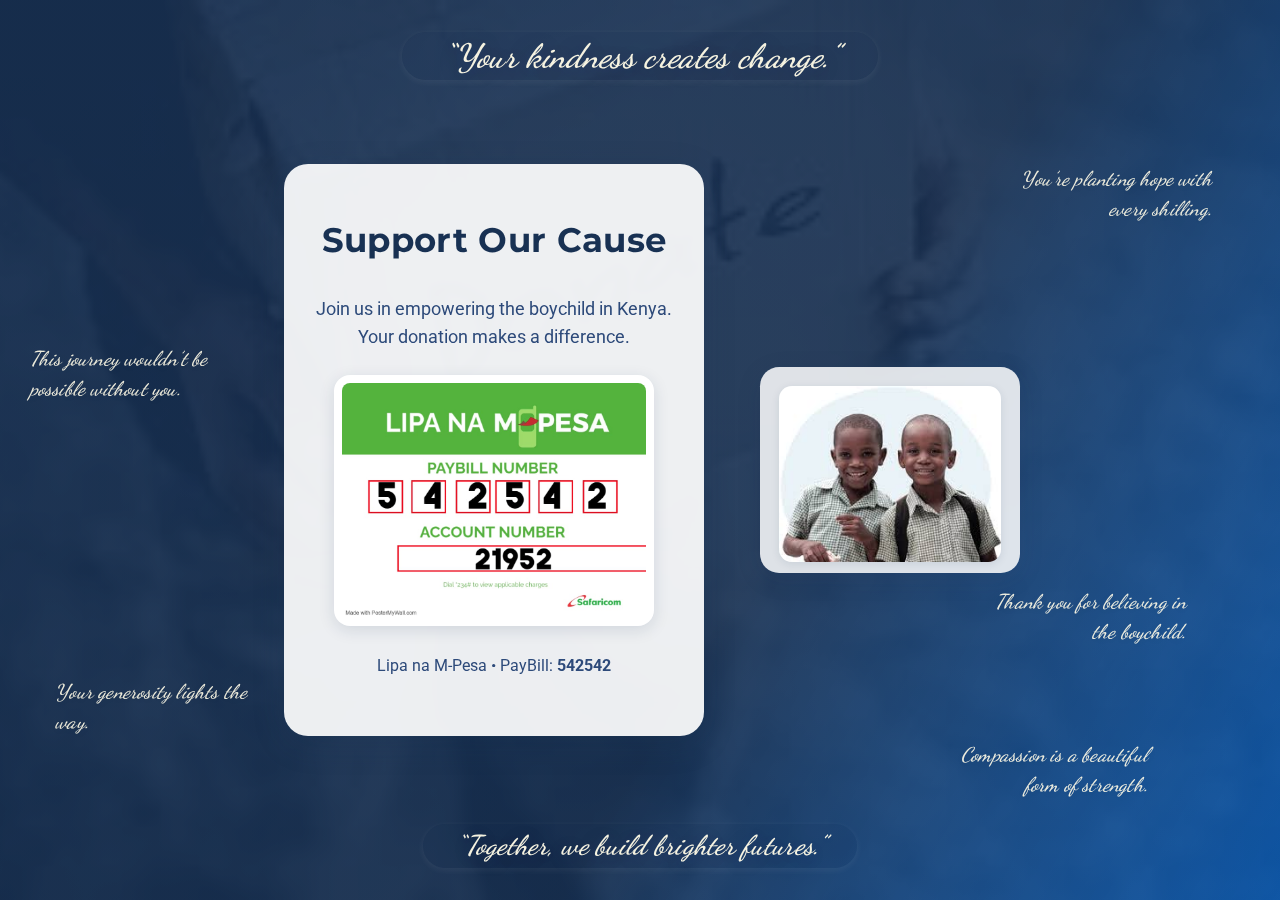
<file: donate.html>
<!DOCTYPE html>
<html lang="en">
  <head>
    <meta charset="UTF-8" />
    <meta name="viewport" content="width=device-width, initial-scale=1.0" />
    <title>Donate | Boychild Empowerment Kenya</title>
    <link href="assets/css/bootstrap.min.css" rel="stylesheet" />
    <link href="assets/css/style.css" rel="stylesheet" />
    <link
      href="https://fonts.googleapis.com/css2?family=Montserrat:wght@700;400&family=Roboto:wght@400;500&display=swap"
      rel="stylesheet"
    />
    <style>
      body {
        min-height: 100vh;
        margin: 0;
        font-family: "Roboto", Arial, sans-serif;
        background: linear-gradient(
            rgba(24, 49, 83, 0.7),
            rgba(24, 49, 83, 0.7)
          ),
          url("assets/images/donate/donate1.jpeg") no-repeat center center fixed;
        background-size: cover;
        display: flex;
        flex-direction: column;
        justify-content: center;
        align-items: center;
      }
      .overlay {
        position: fixed;
        top: 0;
        left: 0;
        right: 0;
        bottom: 0;
        background: linear-gradient(
          120deg,
          rgba(24, 49, 83, 0.7) 60%,
          rgba(0, 123, 255, 0.5) 100%
        );
        z-index: 0;
        pointer-events: none;
      }
      .donate-container {
        position: relative;
        z-index: 1;
        display: flex;
        flex-direction: row;
        align-items: center;
        justify-content: center;
        min-height: 100vh;
        width: 100vw;
        padding: 2rem 1rem;
        box-sizing: border-box;
      }
      .paybill-card {
        background: rgba(255, 255, 255, 0.92);
        box-shadow: 0 8px 32px 0 rgba(24, 49, 83, 0.18);
        border-radius: 1.5rem;
        padding: 2.5rem 2rem 2rem 2rem;
        max-width: 420px;
        width: 100%;
        text-align: center;
        margin: 0 1.5rem;
        display: flex;
        flex-direction: column;
        align-items: center;
        backdrop-filter: blur(2px);
      }
      .paybill-card h1 {
        font-family: "Montserrat", sans-serif;
        font-size: 2.1rem;
        color: #183153;
        margin-bottom: 1.2rem;
        font-weight: 700;
        letter-spacing: 0.01em;
      }
      .paybill-card p {
        color: #2d4a7a;
        font-size: 1.1rem;
        margin-bottom: 1.5rem;
        font-family: "Roboto", sans-serif;
      }
      .paybill-img {
        width: 100%;
        max-width: 320px;
        border-radius: 1rem;
        box-shadow: 0 4px 16px 0 rgba(24, 49, 83, 0.13);
        margin-bottom: 0.5rem;
        background: #fff;
        padding: 0.5rem;
      }
      .donation-visual {
        display: flex;
        flex-direction: column;
        align-items: center;
        justify-content: flex-end;
        margin-left: 2rem;
      }
      .donation-img-card {
        background: rgba(255, 255, 255, 0.85);
        border-radius: 1.2rem;
        box-shadow: 0 6px 24px 0 rgba(24, 49, 83, 0.13);
        padding: 1.2rem 1.2rem 0.7rem 1.2rem;
        max-width: 260px;
        width: 100%;
        margin-top: 2.5rem;
        display: flex;
        flex-direction: column;
        align-items: center;
        backdrop-filter: blur(1.5px);
      }
      .donation-img-card img {
        width: 100%;
        border-radius: 0.8rem;
        box-shadow: 0 2px 8px 0 rgba(24, 49, 83, 0.1);
      }
      .donor-header-quote {
        position: absolute;
        top: 2.5vw;
        left: 0;
        width: 100vw;
        text-align: center;
        z-index: 3;
        pointer-events: none;
        display: flex;
        justify-content: center;
        align-items: flex-start;
      }
      .donor-header-quote span {
        font-family: "Dancing Script", "Cormorant Garamond", serif;
        font-size: 2.1rem;
        color: #fffbe7;
        text-shadow: 0 4px 32px rgba(24, 49, 83, 0.18),
          0 2px 12px rgba(30, 144, 255, 0.1);
        opacity: 0.96;
        font-style: italic;
        font-weight: 600;
        letter-spacing: 0.01em;
        background: rgba(24, 49, 83, 0.08);
        border-radius: 1.2em;
        padding: 0.3em 1.2em;
        box-shadow: 0 2px 8px 0 rgba(255, 255, 255, 0.08);
        filter: blur(0.1px);
        transition: opacity 0.7s;
        max-width: 90vw;
        margin: 0 auto;
        animation: fadeInSoft 1.8s;
      }
      @keyframes fadeInSoft {
        from {
          opacity: 0;
          transform: translateY(-20px);
        }
        to {
          opacity: 0.96;
          transform: translateY(0);
        }
      }
      .wall-messages {
        position: fixed;
        top: 0;
        left: 0;
        width: 100vw;
        height: 100vh;
        pointer-events: none;
        z-index: 2;
      }
      .wall-message {
        position: absolute;
        color: #fffbe7;
        font-family: "Dancing Script", "Cormorant Garamond", "Montserrat", serif;
        font-size: 1.25rem;
        font-weight: 500;
        text-shadow: 0 2px 12px rgba(24, 49, 83, 0.13),
          0 1.5px 8px rgba(30, 144, 255, 0.08);
        opacity: 0.92;
        filter: blur(0.2px);
        letter-spacing: 0.01em;
        user-select: none;
        white-space: pre-line;
        max-width: 220px;
        line-height: 1.5;
        background: none;
        border-radius: 0;
        padding: 0.1em 0.2em;
        box-shadow: none;
        font-style: italic;
        pointer-events: none;
        transition: opacity 0.7s;
      }
      .wall-message-right {
        right: 0;
        text-align: right;
      }
      .wall-message-left {
        left: 0;
        text-align: left;
      }
      .wall-message-left {
        top: 38%;
        left: 2vw;
        max-width: 220px;
      }
      @media (max-width: 1200px) {
        .donor-header-quote span {
          font-size: 1.3rem;
        }
        .wall-message {
          font-size: 1rem;
          max-width: 150px;
        }
        .wall-message-left,
        .wall-message-right {
          max-width: 150px;
        }
      }
      @media (max-width: 900px) {
        .donor-header-quote span {
          font-size: 1.05rem;
          padding: 0.2em 0.7em;
        }
        .wall-message {
          font-size: 0.92rem;
          max-width: 110px;
        }
        .wall-message-left,
        .wall-message-right {
          max-width: 110px;
        }
        .wall-message-left {
          top: 30%;
        }
      }
      @media (max-width: 600px) {
        .donor-header-quote span {
          font-size: 0.85rem;
          padding: 0.1em 0.3em;
        }
        .wall-message {
          font-size: 0.78rem;
          max-width: 80px;
        }
        .wall-message-left,
        .wall-message-right {
          max-width: 80px;
        }
        .wall-message-left {
          top: 22%;
        }
      }
      .donor-footer-quote {
        position: absolute;
        bottom: 2.5vw;
        left: 0;
        width: 100vw;
        text-align: center;
        z-index: 3;
        pointer-events: none;
        display: flex;
        justify-content: center;
        align-items: flex-end;
      }
      .donor-footer-quote span {
        font-family: "Dancing Script", "Cormorant Garamond", serif;
        font-size: 1.7rem;
        color: #fffbe7;
        text-shadow: 0 4px 32px rgba(24, 49, 83, 0.18),
          0 2px 12px rgba(30, 144, 255, 0.1);
        opacity: 0.96;
        font-style: italic;
        font-weight: 600;
        letter-spacing: 0.01em;
        background: rgba(24, 49, 83, 0.08);
        border-radius: 1.2em;
        padding: 0.3em 1.2em;
        box-shadow: 0 2px 8px 0 rgba(255, 255, 255, 0.08);
        filter: blur(0.1px);
        transition: opacity 0.7s;
        max-width: 90vw;
        margin: 0 auto;
        animation: fadeInSoft 1.8s;
      }
      @media (max-width: 1200px) {
        .donor-footer-quote span {
          font-size: 1.1rem;
        }
      }
      @media (max-width: 900px) {
        .donor-footer-quote span {
          font-size: 0.95rem;
          padding: 0.2em 0.7em;
        }
      }
      @media (max-width: 600px) {
        .donor-footer-quote span {
          font-size: 0.78rem;
          padding: 0.1em 0.3em;
        }
      }
    </style>
    <!-- Google Fonts for calligraphic/serif style -->
    <link
      href="https://fonts.googleapis.com/css2?family=Dancing+Script:wght@700&family=Cormorant+Garamond:wght@500;700&display=swap"
      rel="stylesheet"
    />
  </head>
  <body>
    <div class="overlay"></div>
    <!-- Header quote above main cards -->
    <div class="donor-header-quote">
      <span>“Your kindness creates change.”</span>
    </div>
    <!-- Large, static, wall-style gratitude/encouragement messages, left and right, spaced to avoid cards -->
    <div class="wall-messages">
      <!-- Right side, spaced vertically to avoid donation.jpeg -->
      <span class="wall-message wall-message-right" style="top: 18%; right: 5%"
        >You’re planting hope with every shilling.</span
      >
      <span class="wall-message wall-message-right" style="top: 65%; right: 7%"
        >Thank you for believing in the boychild.</span
      >
      <span class="wall-message wall-message-right" style="top: 82%; right: 10%"
        >Compassion is a beautiful form of strength.</span
      >
      <span class="wall-message wall-message-left" style="top: 75%; left: 4%"
        >Your generosity lights the way.</span
      >
      <!-- Left side, vertically aligned to avoid PayBill card and donation.jpeg -->
      <span class="wall-message wall-message-left"
        >This journey wouldn’t be possible without you.</span
      >
    </div>
    <main class="donate-container">
      <section class="paybill-card">
        <h1>Support Our Cause</h1>
        <p>
          Join us in empowering the boychild in Kenya. Your donation makes a
          difference.
        </p>
        <img
          src="assets/images/donate/paybill.jpeg"
          alt="PayBill Details"
          class="paybill-img"
        />
        <p style="margin-top: 1.1rem; color: #2d4a7a; font-size: 0.98rem">
          Lipa na M-Pesa • PayBill: <b>542542</b>
        </p>
      </section>
      <aside class="donation-visual">
        <div class="donation-img-card">
          <img src="assets/images/donate/donation.jpeg" alt="Donation Visual" />
        </div>
      </aside>
    </main>
    <!-- Footer quote below main cards -->
    <div class="donor-footer-quote">
      <span>“Together, we build brighter futures.”</span>
    </div>
  </body>
</html>
</file>
<file: assets/css/style.css>
/* Style.css */
@import url("https://fonts.googleapis.com/css2?family=DM+Sans:ital,opsz,wght@0,9..40,100;0,9..40,200;0,9..40,300;0,9..40,400;0,9..40,500;0,9..40,600;0,9..40,700;0,9..40,800;0,9..40,900;0,9..40,1000;1,9..40,100;1,9..40,200;1,9..40,300;1,9..40,400;1,9..40,500;1,9..40,600;1,9..40,700;1,9..40,800;1,9..40,1000&family=Quicksand:wght@300;400;500;600;700&display=swap");
:root {
  --dm-sans: "DM Sans", sans-serif;
  --quicksand: "Quicksand", sans-serif;
  --primary-color: #1e90ff;
  --secondary-color: #252525;
  --sub-bg: #f2f2f2;
  --heading-color: #252525;
  --paragraph: #797979;
  --span: #797979;
  --border: #eaecf0;
  --white: #ffffff;
  --black: #222328;
  --black-sub: #292a2e;
  --border-1px: 1px solid #eaecf0;
  --border-2px: 2px solid #eaecf0;
  --transition: all 0.4s ease-in-out;
  --shadow: 0px 4px 25px 0px #0000000f;
  --heading-font: "Merriweather", serif;
  --body-font: "Inter", Arial, sans-serif;
}

* {
  margin: 0;
  padding: 0;
  -webkit-box-sizing: border-box;
  box-sizing: border-box;
  outline: none;
}

body {
  margin: 0;
  padding: 0;
  font-family: var(--dm-sans);
  color: var(--paragraph);
  background-color: var(--white);
  line-height: 28px;
  font-weight: 400;
  overflow-x: hidden;
}

h1,
h2,
h3,
h4,
h5,
h6 {
  margin: 0;
  padding: 0;
  color: var(--heading-color);
  font-family: var(--quicksand);
}

h1 {
  font-size: 58px;
  font-weight: 700;
  line-height: 72px;
}
@media (max-width: 767px) {
  h1 {
    font-size: 34px;
    line-height: 45px;
  }
}

h2 {
  font-size: 40px;
  font-weight: 700;
  line-height: 50px;
}
@media (max-width: 575px) {
  h2 {
    font-size: 25px;
    line-height: 35px;
  }
}

h3 {
  font-size: 24px;
  font-weight: 600;
  line-height: 30px;
}

h3.fs-30 {
  font-size: 30px;
}

h4 {
  font-size: 22px;
  font-weight: 600;
  line-height: 30px;
}

h5 {
  font-size: 20px;
  font-weight: 600;
  line-height: 28px;
}

h5.fs-16 {
  font-size: 16px;
  font-weight: 600;
  line-height: 28px;
}

h6 {
  font-size: 18px;
  font-weight: 600;
  line-height: 26px;
}

h6.fs-14 {
  font-size: 14px;
  font-weight: 600;
  line-height: 26px;
}

p {
  margin: 0;
  padding: 0;
  line-height: 28px;
  font-size: 16px;
}

span {
  display: inline-block;
  color: var(--span);
}

a {
  text-decoration: none;
  display: inline-block;
  color: var(--heading-color);
  transition: var(--transition);
  font-family: var(--quicksand);
}

a:hover {
  color: var(--heading-color);
}

ul {
  margin: 0;
  padding: 0;
  text-decoration: none;
}

li {
  list-style: none;
}

button {
  border: none;
  background-color: transparent;
}

@media (max-width: 991px) {
  br {
    display: none;
  }
}

input {
  border: none;
  outline: none;
}

::placeholder {
  color: var(--span);
}

::selection {
  color: var(--white);
  background-color: var(--primary-color);
}

::-webkit-scrollbar {
  width: 10px;
}

::-webkit-scrollbar-track {
  background-color: var(--border);
}

::-webkit-scrollbar-thumb {
  background-color: var(--span);
  border-radius: 8px;
  border: 1px solid transparent;
  background-clip: content-box;
}

.mt-5 {
  margin-top: 5px;
}

.mt-10 {
  margin-top: 10px;
}

.mt-15 {
  margin-top: 15px;
}

.mt-20 {
  margin-top: 20px;
}

.mt-25 {
  margin-top: 25px;
}

.mt-30 {
  margin-top: 30px;
}

.mt-35 {
  margin-top: 35px;
}

.mt-40 {
  margin-top: 40px;
}

.mt-45 {
  margin-top: 45px;
}

.mt-50 {
  margin-top: 50px;
}

.mt-55 {
  margin-top: 55px;
}

.mt-60 {
  margin-top: 60px;
}

.mt-65 {
  margin-top: 65px;
}

.mt-70 {
  margin-top: 70px;
}

.mt-75 {
  margin-top: 75px;
}

.mt-80 {
  margin-top: 80px;
}

.mt-85 {
  margin-top: 85px;
}

.mt-90 {
  margin-top: 90px;
}

.mt-95 {
  margin-top: 95px;
}

.mt-100 {
  margin-top: 100px;
}

.mt-105 {
  margin-top: 105px;
}

.mt-110 {
  margin-top: 110px;
}

.mt-115 {
  margin-top: 115px;
}

.mt-120 {
  margin-top: 120px;
}

.mt-125 {
  margin-top: 125px;
}

.mt-130 {
  margin-top: 130px;
}

.mt-135 {
  margin-top: 135px;
}

.mt-140 {
  margin-top: 140px;
}

.mt-145 {
  margin-top: 145px;
}

.mt-150 {
  margin-top: 150px;
}

.mt-155 {
  margin-top: 155px;
}

.mt-160 {
  margin-top: 160px;
}

.mt-165 {
  margin-top: 165px;
}

.mt-170 {
  margin-top: 170px;
}

.mt-175 {
  margin-top: 175px;
}

.mt-180 {
  margin-top: 180px;
}

.mt-185 {
  margin-top: 185px;
}

.mt-190 {
  margin-top: 190px;
}

.mt-195 {
  margin-top: 195px;
}

.mt-200 {
  margin-top: 200px;
}

/*-- Margin Bottom --*/
.mb-5 {
  margin-bottom: 5px;
}

.mb-10 {
  margin-bottom: 10px;
}

.mb-15 {
  margin-bottom: 15px;
}

.mb-20 {
  margin-bottom: 20px;
}

.mb-25 {
  margin-bottom: 25px;
}

.mb-30 {
  margin-bottom: 30px;
}

.mb-35 {
  margin-bottom: 35px;
}

.mb-40 {
  margin-bottom: 40px;
}

.mb-45 {
  margin-bottom: 45px;
}

.mb-50 {
  margin-bottom: 50px;
}

.mb-55 {
  margin-bottom: 55px;
}

.mb-60 {
  margin-bottom: 60px;
}

.mb-65 {
  margin-bottom: 65px;
}

.mb-70 {
  margin-bottom: 70px;
}

.mb-75 {
  margin-bottom: 75px;
}

.mb-80 {
  margin-bottom: 80px;
}

.mb-85 {
  margin-bottom: 85px;
}

.mb-90 {
  margin-bottom: 90px;
}

.mb-95 {
  margin-bottom: 95px;
}

.mb-100 {
  margin-bottom: 100px;
}

.mb-105 {
  margin-bottom: 105px;
}

.mb-110 {
  margin-bottom: 110px;
}

.mb-115 {
  margin-bottom: 115px;
}

.mb-120 {
  margin-bottom: 120px;
}

.mb-125 {
  margin-bottom: 125px;
}

.mb-130 {
  margin-bottom: 130px;
}

.mb-135 {
  margin-bottom: 135px;
}

.mb-140 {
  margin-bottom: 140px;
}

.mb-145 {
  margin-bottom: 145px;
}

.mb-150 {
  margin-bottom: 150px;
}

.mb-155 {
  margin-bottom: 155px;
}

.mb-160 {
  margin-bottom: 160px;
}

.mb-165 {
  margin-bottom: 165px;
}

.mb-170 {
  margin-bottom: 170px;
}

.mb-175 {
  margin-bottom: 175px;
}

.mb-180 {
  margin-bottom: 180px;
}

.mb-185 {
  margin-bottom: 185px;
}

.mb-190 {
  margin-bottom: 190px;
}

.mb-195 {
  margin-bottom: 195px;
}

.mb-200 {
  margin-bottom: 200px;
}

.ml-5 {
  margin-left: 5px;
}

.ml-10 {
  margin-left: 10px;
}

.ml-15 {
  margin-left: 15px;
}

.ml-20 {
  margin-left: 20px;
}

.ml-25 {
  margin-left: 25px;
}

.ml-30 {
  margin-left: 30px;
}

.ml-35 {
  margin-left: 35px;
}

.ml-40 {
  margin-left: 40px;
}

.ml-45 {
  margin-left: 45px;
}

.ml-50 {
  margin-left: 50px;
}

.ml-55 {
  margin-left: 55px;
}

.ml-60 {
  margin-left: 60px;
}

.ml-65 {
  margin-left: 65px;
}

.ml-70 {
  margin-left: 70px;
}

.ml-75 {
  margin-left: 75px;
}

.ml-80 {
  margin-left: 80px;
}

.ml-85 {
  margin-left: 85px;
}

.ml-90 {
  margin-left: 90px;
}

.ml-95 {
  margin-left: 95px;
}

.ml-100 {
  margin-left: 100px;
}

.ml-105 {
  margin-left: 105px;
}

.ml-110 {
  margin-left: 110px;
}

.ml-115 {
  margin-left: 115px;
}

.ml-120 {
  margin-left: 120px;
}

.ml-125 {
  margin-left: 125px;
}

.ml-130 {
  margin-left: 130px;
}

.ml-135 {
  margin-left: 135px;
}

.ml-140 {
  margin-left: 140px;
}

.ml-145 {
  margin-left: 145px;
}

.ml-150 {
  margin-left: 150px;
}

.ml-155 {
  margin-left: 155px;
}

.ml-160 {
  margin-left: 160px;
}

.ml-165 {
  margin-left: 165px;
}

.ml-170 {
  margin-left: 170px;
}

.ml-175 {
  margin-left: 175px;
}

.ml-180 {
  margin-left: 180px;
}

.ml-185 {
  margin-left: 185px;
}

.ml-190 {
  margin-left: 190px;
}

.ml-195 {
  margin-left: 195px;
}

.ml-200 {
  margin-left: 200px;
}

.mr-5 {
  margin-right: 5px;
}

.mr-10 {
  margin-right: 10px;
}

.mr-15 {
  margin-right: 15px;
}

.mr-20 {
  margin-right: 20px;
}

.mr-25 {
  margin-right: 25px;
}

.mr-30 {
  margin-right: 30px;
}

.mr-35 {
  margin-right: 35px;
}

.mr-40 {
  margin-right: 40px;
}

.mr-45 {
  margin-right: 45px;
}

.mr-50 {
  margin-right: 50px;
}

.mr-55 {
  margin-right: 55px;
}

.mr-60 {
  margin-right: 60px;
}

.mr-65 {
  margin-right: 65px;
}

.mr-70 {
  margin-right: 70px;
}

.mr-75 {
  margin-right: 75px;
}

.mr-80 {
  margin-right: 80px;
}

.mr-85 {
  margin-right: 85px;
}

.mr-90 {
  margin-right: 90px;
}

.mr-95 {
  margin-right: 95px;
}

.mr-100 {
  margin-right: 100px;
}

.mr-105 {
  margin-right: 105px;
}

.mr-110 {
  margin-right: 110px;
}

.mr-115 {
  margin-right: 115px;
}

.mr-120 {
  margin-right: 120px;
}

.mr-125 {
  margin-right: 125px;
}

.mr-130 {
  margin-right: 130px;
}

.mr-135 {
  margin-right: 135px;
}

.mr-140 {
  margin-right: 140px;
}

.mr-145 {
  margin-right: 145px;
}

.mr-150 {
  margin-right: 150px;
}

.mr-155 {
  margin-right: 155px;
}

.mr-160 {
  margin-right: 160px;
}

.mr-165 {
  margin-right: 165px;
}

.mr-170 {
  margin-right: 170px;
}

.mr-175 {
  margin-right: 175px;
}

.mr-180 {
  margin-right: 180px;
}

.mr-185 {
  margin-right: 185px;
}

.mr-190 {
  margin-right: 190px;
}

.mr-195 {
  margin-right: 195px;
}

.mr-200 {
  margin-right: 200px;
}

.pt-5 {
  padding-top: 5px;
}

.pt-10 {
  padding-top: 10px;
}

.pt-15 {
  padding-top: 15px;
}

.pt-20 {
  padding-top: 20px;
}

.pt-25 {
  padding-top: 25px;
}

.pt-30 {
  padding-top: 30px;
}

.pt-35 {
  padding-top: 35px;
}

.pt-40 {
  padding-top: 40px;
}

.pt-45 {
  padding-top: 45px;
}

.pt-50 {
  padding-top: 50px;
}

.pt-55 {
  padding-top: 55px;
}

.pt-60 {
  padding-top: 60px;
}

.pt-65 {
  padding-top: 65px;
}

.pt-70 {
  padding-top: 70px;
}

.pt-75 {
  padding-top: 75px;
}

.pt-80 {
  padding-top: 80px;
}

.pt-85 {
  padding-top: 85px;
}

.pt-90 {
  padding-top: 90px;
}

.pt-95 {
  padding-top: 95px;
}

.pt-100 {
  padding-top: 100px;
}

.pt-105 {
  padding-top: 105px;
}

.pt-110 {
  padding-top: 110px;
}

.pt-115 {
  padding-top: 115px;
}

.pt-120 {
  padding-top: 120px;
}

.pt-125 {
  padding-top: 125px;
}

.pt-130 {
  padding-top: 130px;
}

.pt-135 {
  padding-top: 135px;
}

.pt-140 {
  padding-top: 140px;
}

.pt-145 {
  padding-top: 145px;
}

.pt-150 {
  padding-top: 150px;
}

.pt-155 {
  padding-top: 155px;
}

.pt-160 {
  padding-top: 160px;
}

.pt-165 {
  padding-top: 165px;
}

.pt-170 {
  padding-top: 170px;
}

.pt-175 {
  padding-top: 175px;
}

.pt-180 {
  padding-top: 180px;
}

.pt-185 {
  padding-top: 185px;
}

.pt-190 {
  padding-top: 190px;
}

.pt-195 {
  padding-top: 195px;
}

.pt-200 {
  padding-top: 200px;
}

.pb-5 {
  padding-bottom: 5px;
}

.pb-10 {
  padding-bottom: 10px;
}

.pb-15 {
  padding-bottom: 15px;
}

.pb-20 {
  padding-bottom: 20px;
}

.pb-25 {
  padding-bottom: 25px;
}

.pb-30 {
  padding-bottom: 30px;
}

.pb-35 {
  padding-bottom: 35px;
}

.pb-40 {
  padding-bottom: 40px;
}

.pb-45 {
  padding-bottom: 45px;
}

.pb-50 {
  padding-bottom: 50px;
}

.pb-55 {
  padding-bottom: 55px;
}

.pb-60 {
  padding-bottom: 60px;
}

.pb-65 {
  padding-bottom: 65px;
}

.pb-70 {
  padding-bottom: 70px;
}

.pb-75 {
  padding-bottom: 75px;
}

.pb-80 {
  padding-bottom: 80px;
}

.pb-85 {
  padding-bottom: 85px;
}

.pb-90 {
  padding-bottom: 90px;
}

.pb-95 {
  padding-bottom: 95px;
}

.pb-100 {
  padding-bottom: 100px;
}

.pb-105 {
  padding-bottom: 105px;
}

.pb-110 {
  padding-bottom: 110px;
}

.pb-115 {
  padding-bottom: 115px;
}

.pb-120 {
  padding-bottom: 120px;
}

.pb-125 {
  padding-bottom: 125px;
}

.pb-130 {
  padding-bottom: 130px;
}

.pb-135 {
  padding-bottom: 135px;
}

.pb-140 {
  padding-bottom: 140px;
}

.pb-145 {
  padding-bottom: 145px;
}

.pb-150 {
  padding-bottom: 150px;
}

.pb-155 {
  padding-bottom: 155px;
}

.pb-160 {
  padding-bottom: 160px;
}

.pb-165 {
  padding-bottom: 165px;
}

.pb-170 {
  padding-bottom: 170px;
}

.pb-175 {
  padding-bottom: 175px;
}

.pb-180 {
  padding-bottom: 180px;
}

.pb-185 {
  padding-bottom: 185px;
}

.pb-190 {
  padding-bottom: 190px;
}

.pb-195 {
  padding-bottom: 195px;
}

.pb-200 {
  padding-bottom: 200px;
}

.pl-5 {
  padding-left: 5px;
}

.pl-10 {
  padding-left: 10px;
}

.pl-15 {
  padding-left: 15px;
}

.pl-20 {
  padding-left: 20px;
}

.pl-25 {
  padding-left: 25px;
}

.pl-30 {
  padding-left: 30px;
}

.pl-35 {
  padding-left: 35px;
}

.pl-40 {
  padding-left: 40px;
}

.pl-45 {
  padding-left: 45px;
}

.pl-50 {
  padding-left: 50px;
}

.pl-55 {
  padding-left: 55px;
}

.pl-60 {
  padding-left: 60px;
}

.pl-65 {
  padding-left: 65px;
}

.pl-70 {
  padding-left: 70px;
}

.pl-75 {
  padding-left: 75px;
}

.pl-80 {
  padding-left: 80px;
}

.pl-85 {
  padding-left: 85px;
}

.pl-90 {
  padding-left: 90px;
}

.pl-95 {
  padding-left: 95px;
}

.pl-100 {
  padding-left: 100px;
}

.pl-105 {
  padding-left: 105px;
}

.pl-110 {
  padding-left: 110px;
}

.pl-115 {
  padding-left: 115px;
}

.pl-120 {
  padding-left: 120px;
}

.pl-125 {
  padding-left: 125px;
}

.pl-130 {
  padding-left: 130px;
}

.pl-135 {
  padding-left: 135px;
}

.pl-140 {
  padding-left: 140px;
}

.pl-145 {
  padding-left: 145px;
}

.pl-150 {
  padding-left: 150px;
}

.pl-155 {
  padding-left: 155px;
}

.pl-160 {
  padding-left: 160px;
}

.pl-165 {
  padding-left: 165px;
}

.pl-170 {
  padding-left: 170px;
}

.pl-175 {
  padding-left: 175px;
}

.pl-180 {
  padding-left: 180px;
}

.pl-185 {
  padding-left: 185px;
}

.pl-190 {
  padding-left: 190px;
}

.pl-195 {
  padding-left: 195px;
}

.pl-200 {
  padding-left: 200px;
}

.pr-5 {
  padding-right: 5px;
}

.pr-10 {
  padding-right: 10px;
}

.pr-15 {
  padding-right: 15px;
}

.pr-20 {
  padding-right: 20px;
}

.pr-25 {
  padding-right: 25px;
}

.pr-30 {
  padding-right: 30px;
}

.pr-35 {
  padding-right: 35px;
}

.pr-40 {
  padding-right: 40px;
}

.pr-45 {
  padding-right: 45px;
}

.pr-50 {
  padding-right: 50px;
}

.pr-55 {
  padding-right: 55px;
}

.pr-60 {
  padding-right: 60px;
}

.pr-65 {
  padding-right: 65px;
}

.pr-70 {
  padding-right: 70px;
}

.pr-75 {
  padding-right: 75px;
}

.pr-80 {
  padding-right: 80px;
}

.pr-85 {
  padding-right: 85px;
}

.pr-90 {
  padding-right: 90px;
}

.pr-95 {
  padding-right: 95px;
}

.pr-100 {
  padding-right: 100px;
}

.pr-105 {
  padding-right: 105px;
}

.pr-110 {
  padding-right: 110px;
}

.pr-115 {
  padding-right: 115px;
}

.pr-120 {
  padding-right: 120px;
}

.pr-125 {
  padding-right: 125px;
}

.pr-130 {
  padding-right: 130px;
}

.pr-135 {
  padding-right: 135px;
}

.pr-140 {
  padding-right: 140px;
}

.pr-145 {
  padding-right: 145px;
}

.pr-150 {
  padding-right: 150px;
}

.pr-155 {
  padding-right: 155px;
}

.pr-160 {
  padding-right: 160px;
}

.pr-165 {
  padding-right: 165px;
}

.pr-170 {
  padding-right: 170px;
}

.pr-175 {
  padding-right: 175px;
}

.pr-180 {
  padding-right: 180px;
}

.pr-185 {
  padding-right: 185px;
}

.pr-190 {
  padding-right: 190px;
}

.pr-195 {
  padding-right: 195px;
}

.pr-200 {
  padding-right: 200px;
}

@media (max-width: 767px) {
  .pt-100 {
    padding-top: 50px;
  }
  .pb-100 {
    padding-bottom: 50px;
  }
  .pt-120 {
    padding-top: 60px;
  }
  .pb-120 {
    padding-bottom: 60px;
  }
  .mt-100 {
    margin-top: 50px;
  }
  .mb-100 {
    margin-bottom: 50px;
  }
  .mt-120 {
    margin-top: 60px;
  }
  .mb-120 {
    margin-bottom: 60px;
  }
}
.bor {
  border: 1px solid var(--border) !important;
}

.bor-top {
  border-top: 1px solid var(--border);
}

.bor-left {
  border-left: 1px solid var(--border);
}

.bor-bottom {
  border-bottom: 1px solid var(--border);
}

.bor-right {
  border-right: 1px solid var(--border);
}

.border-none {
  border: none !important;
}

.text-justify {
  text-align: justify;
}

.image img {
  width: 100%;
}

.primary-color {
  color: var(--primary-color) !important;
}

.primary-hover:hover {
  color: var(--primary-color) !important;
}

.secondary-color {
  color: var(--secondary-color) !important;
}

.transition {
  transition: var(--transition);
}

.primary-bg {
  background-color: var(--primary-color) !important;
}

.secondary-bg {
  background-color: var(--secondary-color) !important;
}

.sub-bg {
  background-color: var(--sub-bg);
}

.sm-font {
  font-size: 14px;
}

.fw-700 {
  font-weight: 700;
}

.bg-image,
.service__item.active {
  background-position: center;
  background-repeat: no-repeat;
  background-size: cover;
}

.shadow {
  box-shadow: var(--shadow) !important;
}

.overlay,
.project__item,
.team__item,
.header__main .main-menu ul li .sub-menu.menu-image .image {
  position: relative;
}
.overlay::before,
.project__item::before,
.team__item::before,
.header__main .main-menu ul li .sub-menu.menu-image .image::before {
  content: "";
  position: absolute;
  top: 0;
  left: 0;
  right: 0;
  bottom: 0;
}

.accordion .accordion-item {
  border: var(--border-1px);
  border-radius: 0px;
  margin-bottom: 10px;
}
.accordion .accordion-item h2 button {
  font-size: 15px;
  line-height: 28px;
  font-weight: 700;
  box-shadow: none;
  border-radius: 0 !important;
  padding: 20px 30px;
}
.accordion .accordion-item .accordion-body {
  padding: 20px 30px;
  padding-top: 0;
}
.accordion .accordion-button {
  background-color: transparent;
  color: var(--primary-color);
}
.accordion .accordion-button::after {
  display: none;
}
.accordion .accordion-button::before {
  position: absolute;
  content: "\f068";
  font-family: "Font Awesome 6 Pro";
  font-weight: 700;
  top: 20px;
  right: 25px;
  font-size: 15px;
  width: 30px;
  height: 30px;
  line-height: 30px;
  border-radius: 0px;
  color: var(--white);
  background-color: var(--primary-color);
  text-align: center;
  transition: var(--transition);
}
.accordion .accordion-button.collapsed {
  background-color: transparent;
  color: var(--heading-color);
}
.accordion .accordion-button.collapsed::before {
  content: "+";
  background-color: var(--sub-bg);
  color: var(--primary-color);
}

.pegi {
  display: flex;
  align-items: center;
  flex-wrap: wrap;
  gap: 10px;
}
.pegi a {
  width: 50px;
  height: 50px;
  line-height: 50px;
  text-align: center;
  border-radius: 50%;
  transition: var(--transition);
  background-color: var(--sub-bg);
  color: var(--heading-color);
  font-weight: 700;
  border-radius: 0;
}
.pegi a:hover {
  background-color: var(--primary-color);
  color: var(--white);
}
.pegi a:hover i {
  color: var(--white) !important;
}
.pegi a.active {
  background-color: var(--primary-color);
  color: var(--white);
}

.donation-amount-area .input-box {
  position: relative;
}
.donation-amount-area .input-box input {
  width: 220px;
  padding: 15px 0;
  padding-left: 60px;
  background-color: var(--white);
  border-radius: 6px;
  border: var(--border-1px);
}
.donation-amount-area .input-box span {
  position: absolute;
  padding: 15px;
  color: var(--white);
  background-color: var(--primary-color);
  font-size: 26px;
  font-weight: 600;
  border-radius: 6px;
  border: var(--border-1px);
}
.donation-amount-area .amount-group {
  display: flex;
  align-items: center;
  flex-wrap: wrap;
  gap: 15px;
}
.donation-amount-area .amount-group button {
  width: 100px;
  padding: 8px 20px;
  border: var(--border-1px);
  border-radius: 6px;
  transition: var(--transition);
}
.donation-amount-area .amount-group button:hover {
  background-color: var(--primary-color);
  color: var(--white);
  border: 1px solid var(--primary-color);
}
.donation-amount-area .amount-group .active {
  background-color: var(--primary-color) !important;
  color: var(--white);
  border: 1px solid var(--primary-color);
}
.donation-amount-area .amount-group .custom-amount {
  padding: 8px 20px;
  background-color: var(--white);
  border-radius: 6px;
  width: 185px;
  border: var(--border-1px);
}
.donation-amount-area .amount-group .custom-amount::placeholder {
  color: var(--heading-color);
}
.donation-amount-area .payment-btns {
  display: flex;
  align-items: center;
  flex-wrap: wrap;
  gap: 15px;
}
.donation-amount-area .payment-btns button {
  padding: 10px 20px;
  border-radius: 6px;
  background-color: var(--white);
  transition: var(--transition);
  border: var(--border-1px);
}
.donation-amount-area .payment-btns button:hover {
  background-color: var(--primary-color);
  color: var(--white);
}
.donation-amount-area .payment-btns .active {
  background-color: var(--primary-color);
  color: var(--white);
}

.scroll-up {
  cursor: pointer;
  display: block;
  border-radius: 50px;
  box-shadow: inset 0 0 0 2px var(--border);
  z-index: 99;
  opacity: 0;
  visibility: hidden;
  transform: translateY(15px);
  position: fixed;
  right: 25px;
  bottom: 35px;
  height: 50px;
  width: 50px;
  transition: var(--transition);
}
.scroll-up::after {
  position: absolute;
  font-family: "Font Awesome 6 Pro";
  content: "\f077";
  text-align: center;
  line-height: 50px;
  font-weight: 700;
  font-size: 18px;
  color: var(--primary-color);
  left: 0;
  top: 0;
  height: 50px;
  width: 50px;
  cursor: pointer;
  display: block;
  z-index: 1;
  transition: var(--transition);
}
.scroll-up svg path {
  fill: none;
}
.scroll-up svg.scroll-circle path {
  stroke: var(--primary-color);
  stroke-width: 4px;
  box-sizing: border-box;
  transition: var(--transition);
}
.scroll-up.active-scroll {
  opacity: 1;
  visibility: visible;
  transform: translateY(0);
}

.star i {
  color: var(--primary-color);
}

@keyframes sway {
  0% {
    transform: translateX(-10px);
  }
  100% {
    transform: translateX(0px);
  }
}
.sway__animation {
  animation: sway 2s linear infinite alternate;
}

@keyframes banner__line-a {
  0% {
    transform: translateX(-30px);
  }
  100% {
    transform: translateX(0px);
  }
}
.banner__line__animation {
  animation: banner__line-a 3s linear infinite alternate;
}

@keyframes shape-hand__a {
  0% {
    transform: translateX(-20px);
  }
  100% {
    transform: translateX(0px);
  }
}
.shape-hand__animation {
  animation: shape-hand__a 5s linear infinite alternate;
}

@keyframes footer__shape-a {
  0% {
    transform: translateX(0px);
  }
  100% {
    transform: translateX(-20px);
  }
}
.footer__shape__animation {
  animation: footer__shape-a 3s linear infinite alternate;
}

@keyframes footer__shape-a-right {
  0% {
    transform: translateX(20px);
  }
  100% {
    transform: translateX(0px);
  }
}
.footer__shape__animation-right {
  animation: footer__shape-a-right 3s linear infinite alternate;
}

@keyframes sway_Y {
  0% {
    transform: translateY(0px);
  }
  100% {
    transform: translateY(10px);
  }
}
.sway_Y__animation {
  animation: sway_Y 2s linear infinite alternate;
}

@keyframes about-animation {
  0% {
    transform: translateY(0px);
  }
  100% {
    transform: translateY(50px);
  }
}
.about-dot__animation {
  animation: about-animation 5s linear infinite alternate;
}

@-webkit-keyframes video-animation {
  0% {
    transform: scale(1);
  }
  50% {
    transform: scale(1.5);
  }
  100% {
    opacity: 0;
    transform: scale(2);
  }
}
@keyframes video-animation {
  0% {
    transform: scale(1);
  }
  50% {
    transform: scale(1.5);
  }
  100% {
    opacity: 0;
    transform: scale(2);
  }
}
@keyframes bobble {
  0% {
    transform: translateY(0) scale(1);
  }
  100% {
    transform: translateY(-20px) scale(1.1);
  }
}
.bobble__animation {
  animation: bobble 4s ease-in-out infinite alternate;
}

.btn-one,
.btn-two {
  overflow: hidden;
  position: relative;
  display: inline-block;
  background-color: var(--primary-color);
  border-radius: 8px;
}
.btn-one .btn-circle,
.btn-two .btn-circle {
  border-radius: 100%;
  position: absolute;
  left: 0;
  top: 0;
  width: 0px;
  height: 0px;
  margin-left: 0px;
  margin-top: 0px;
  pointer-events: none;
}
.btn-one .btn-circle.explode-circle,
.btn-two .btn-circle.explode-circle {
  animation: explode 0.4s forwards;
}
.btn-one .btn-circle.desplode-circle,
.btn-two .btn-circle.desplode-circle {
  animation: desplode 0.4s forwards;
}
.btn-one .btn-inner,
.btn-two .btn-inner {
  display: inline-block;
  font-size: 16px;
  font-weight: normal;
  text-align: center;
  transition: var(--transition);
  text-decoration: none;
  padding: 13px 36px;
  z-index: 100;
}
.btn-one .btn-inner .btn-text,
.btn-two .btn-inner .btn-text {
  position: relative;
  z-index: 100;
  font-weight: 400;
  text-transform: uppercase;
  color: var(--white);
  transition: var(--transition);
  font-weight: 700;
}
.btn-one:hover .btn-text,
.btn-two:hover .btn-text {
  color: var(--black);
}

@keyframes explode {
  0% {
    width: 0px;
    height: 0px;
    margin-left: 0px;
    margin-top: 0px;
    background-color: var(--white);
  }
  100% {
    width: 400px;
    height: 400px;
    margin-left: -200px;
    margin-top: -200px;
    background-color: var(--white);
  }
}
@keyframes desplode {
  0% {
    width: 400px;
    height: 400px;
    margin-left: -200px;
    margin-top: -200px;
    background-color: var(--white);
  }
  100% {
    width: 0px;
    height: 0px;
    margin-left: 0px;
    margin-top: 0px;
    background-color: var(--primary-color);
  }
}
.btn-two .btn-circle.explode-circle {
  animation: explode2 0.4s forwards;
}
.btn-two .btn-circle.desplode-circle {
  animation: desplode2 0.4s forwards;
}
.btn-two:hover .btn-text {
  color: var(--white);
}

@keyframes explode2 {
  0% {
    width: 0px;
    height: 0px;
    margin-left: 0px;
    margin-top: 0px;
    background-color: var(--black);
  }
  100% {
    width: 400px;
    height: 400px;
    margin-left: -200px;
    margin-top: -200px;
    background-color: var(--black);
  }
}
@keyframes desplode2 {
  0% {
    width: 400px;
    height: 400px;
    margin-left: -200px;
    margin-top: -200px;
    background-color: var(--black);
  }
  100% {
    width: 0px;
    height: 0px;
    margin-left: 0px;
    margin-top: 0px;
    background-color: var(--primary-color);
  }
}
.btn-three {
  overflow: hidden;
  position: relative;
  display: block;
  background-color: var(--white);
  border: 1px solid var(--primary-color);
  border-radius: 0px;
  text-align: center;
}
.btn-three .btn-circle {
  border-radius: 100%;
  position: absolute;
  left: 0;
  top: 0;
  width: 0px;
  height: 0px;
  margin-left: 0px;
  margin-top: 0px;
  pointer-events: none;
}
.btn-three .btn-circle.explode-circle {
  animation: explode3 0.4s forwards;
}
.btn-three .btn-circle.desplode-circle {
  animation: desplode3 0.4s forwards;
}
.btn-three .btn-inner {
  display: block;
  font-size: 16px;
  font-weight: normal;
  text-align: center;
  transition: var(--transition);
  text-decoration: none;
  padding: 13px 36px;
  z-index: 100;
}
.btn-three .btn-inner .btn-text {
  position: relative;
  z-index: 100;
  font-weight: 400;
  text-transform: uppercase;
  color: var(--heading-color);
  transition: var(--transition);
  font-weight: 700;
}
.btn-three:hover .btn-text {
  color: var(--white);
}

@keyframes explode3 {
  0% {
    width: 0px;
    height: 0px;
    margin-left: 0px;
    margin-top: 0px;
    background-color: var(--primary-color);
  }
  100% {
    width: 400px;
    height: 400px;
    margin-left: -200px;
    margin-top: -200px;
    background-color: var(--primary-color);
  }
}
@keyframes desplode3 {
  0% {
    width: 400px;
    height: 400px;
    margin-left: -200px;
    margin-top: -200px;
    background-color: var(--primary-color);
  }
  100% {
    width: 0px;
    height: 0px;
    margin-left: 0px;
    margin-top: 0px;
    background-color: var(--white);
  }
}
.arry-prev,
.arry-next {
  width: 50px;
  height: 50px;
  line-height: 50px;
  text-align: center;
  border-radius: 50%;
  transition: var(--transition);
  color: var(--heading-color);
  transition: var(--transition);
  border: 1px solid var(--primary-color);
  font-size: 20px;
}
.arry-prev:hover,
.arry-next:hover {
  background-color: var(--primary-color);
  color: var(--white);
}
.arry-prev.active,
.active.arry-next {
  background-color: var(--primary-color);
  color: var(--white);
}

.next-btn {
  width: 60px;
  height: 60px;
  line-height: 60px;
  text-align: center;
  border-radius: 50%;
  transition: var(--transition);
  font-size: 20px;
  color: var(--primary-color);
  border-radius: 0px;
  background-color: var(--white);
  overflow: hidden;
}
.next-btn:hover {
  color: var(--primary-color);
}
.next-btn:hover i {
  animation: next 0.4s;
}
@keyframes next {
  0% {
    transform: translateX(-100px);
  }
  100% {
    transform: translateX(0px);
  }
}

.video-btn {
  position: relative;
  text-align: center;
  display: inline-block;
  z-index: 2;
}
.video-btn a {
  position: relative;
  color: var(--primary-color);
  font-size: 28px;
  z-index: 1;
  background-color: var(--white);
  width: 90px;
  height: 90px;
  line-height: 90px;
  border-radius: 50%;
  display: block;
}
.video-btn.video-pulse::after,
.video-btn.video-pulse::before {
  position: absolute;
  content: "";
  width: 100%;
  height: 100%;
  border: 1px solid var(--white);
  opacity: 0.7;
  left: 0;
  top: 0;
  border-radius: 50%;
  -webkit-animation-duration: 2.5s;
  animation-duration: 2.5s;
  -webkit-animation-timing-function: linear;
  animation-timing-function: linear;
  -webkit-animation-name: video-animation;
  animation-name: video-animation;
  -webkit-animation-iteration-count: infinite;
  animation-iteration-count: infinite;
}
.video-btn.video-pulse::before {
  -webkit-animation-delay: 1s;
  animation-delay: 1s;
}

.progress-area .progress {
  background-color: var(--sub-bg);
  height: 12px;
  border-radius: 0px;
}
.progress-area .progress .progress-bar {
  background-color: var(--primary-color);
}
.progress__title {
  display: flex;
  align-items: center;
  justify-content: space-between;
}
.progress__title span {
  color: var(--primary-color);
  font-size: 14px;
  font-weight: 600;
}
.progress__item {
  width: 100%;
  height: 8px;
  background-color: var(--sub-bg);
}
.progress__item .progress__content {
  background-color: var(--primary-color);
  height: 8px;
  position: relative;
}
.progress__item .progress__content span {
  position: absolute;
  top: -6px;
  right: 0;
  display: inline-block;
  padding: 2px 5px;
  background-color: var(--primary-color);
  color: var(--white);
  font-size: 10px;
  line-height: 16px;
}
.progress__goal {
  display: flex;
  flex-wrap: wrap;
  align-items: center;
  justify-content: space-between;
}
.progress__goal h6 {
  font-size: 14px;
}
.progress__goal h6 span {
  font-weight: 500;
  color: var(--primary-color);
}

.logo {
  max-width: 184px;
}
.logo img {
  width: 100%;
}

.header-top {
  padding: 16px 0;
  overflow: hidden;
  background-color: var(--heading-color);
}
.header-top .header-top-wrp {
  display: flex;
  justify-content: space-between;
  align-items: center;
}
.header-top .header-top-wrp .info {
  color: var(--white);
}
.header-top .header-top-wrp .info span {
  color: var(--white);
}
.header-top .header-top-wrp .info a {
  transition: var(--transition);
  color: var(--white);
  font-size: 15px;
}
.header-top .header-top-wrp .info a:hover {
  color: var(--primary-color);
}
.header-top .header-top-wrp .info i {
  color: var(--primary-color);
  padding-right: 5px;
}
.header-top .header-top-wrp .info li {
  float: left;
  line-height: 0;
}
.header-top .header-top-wrp .link-info {
  position: relative;
  z-index: 2;
}
.header-top .header-top-wrp .link-info li {
  float: left;
  line-height: 0;
}
.header-top .header-top-wrp .link-info li a {
  width: 37px;
  color: var(--white);
  text-align: center;
}
.header-top .header-top-wrp .link-info li a:hover {
  color: var(--primary-color);
}

.header-area.menu-fixed {
  position: fixed;
  width: 100%;
  top: 0;
  background-color: var(--white);
  z-index: 999;
  box-shadow: var(--shadow);
}
.header-area.menu-fixed .mega-menu {
  top: 87px !important;
}
.header__main {
  display: flex;
  flex-wrap: wrap;
  align-items: center;
  justify-content: space-between;
}
.header__main .main-menu ul {
  display: flex;
  align-items: center;
  gap: 35px;
}
.header__main .main-menu ul li {
  position: relative;
}
.header__main .main-menu ul li.has-megamenu {
  position: static;
}
.header__main .main-menu ul li.has-megamenu:hover .sub-menu {
  opacity: 1;
  visibility: visible;
  transform: translateX(-50%) translateY(0px);
}
.header__main .main-menu ul li a {
  font-weight: 600;
  padding: 30px 0;
}
.header__main .main-menu ul li a i {
  font-size: 12px;
  transition: var(--transition);
}
.header__main .main-menu ul li .sub-menu {
  position: absolute;
  left: 0;
  top: 87px;
  z-index: 99;
  flex-direction: column;
  gap: 0;
  width: 250px;
  border: var(--border-1px);
  box-shadow: var(--shadow);
  background-color: var(--white);
  transition: var(--transition);
  opacity: 0;
  visibility: hidden;
  transform: translateY(10px);
}
.header__main .main-menu ul li .sub-menu.mega-menu {
  max-width: 1170px;
  width: 100%;
  left: 50%;
  top: 130px;
  transform: translateX(-50%) translateY(10px);
  padding: 30px;
}
.header__main .main-menu ul li .sub-menu.mega-menu li {
  display: flex;
  align-items: center;
  gap: 20px;
  justify-content: space-around;
}
.header__main .main-menu ul li .sub-menu.menu-image .image {
  position: relative;
}
.header__main .main-menu ul li .sub-menu.menu-image .image::before {
  background-color: rgba(0, 0, 0, 0.5);
}
.header__main .main-menu ul li .sub-menu.menu-image .image h6 {
  position: absolute;
  bottom: 10px;
  left: 50%;
  transform: translateX(-50%);
}
.header__main .main-menu ul li .sub-menu.menu-image .image .btn__group {
  position: absolute;
  top: 50%;
  left: 50%;
  transform: translate(-50%, -50%);
  width: 60%;
  display: flex;
  justify-content: center;
  flex-direction: column;
}
.header__main .main-menu ul li .sub-menu.menu-image .image .btn__group .btn-two,
.header__main
  .main-menu
  ul
  li
  .sub-menu.menu-image
  .image
  .btn__group
  .btn-three {
  border-radius: 8px;
  margin-bottom: 5px;
  border: none;
}
.header__main
  .main-menu
  ul
  li
  .sub-menu.menu-image
  .image
  .btn__group
  .btn-two
  .btn-inner:hover,
.header__main
  .main-menu
  ul
  li
  .sub-menu.menu-image
  .image
  .btn__group
  .btn-three
  .btn-inner:hover {
  padding-left: 20px !important;
}
.header__main
  .main-menu
  ul
  li
  .sub-menu.menu-image
  .image
  .btn__group
  .btn-two
  span,
.header__main
  .main-menu
  ul
  li
  .sub-menu.menu-image
  .image
  .btn__group
  .btn-three
  span {
  font-size: 14px;
  text-transform: capitalize;
}
.header__main .main-menu ul li .sub-menu li {
  width: 100%;
}
.header__main .main-menu ul li .sub-menu li:not(:last-child) {
  border-bottom: 1px solid var(--border);
}
.header__main .main-menu ul li .sub-menu li a {
  display: block;
  padding: 10px 20px;
  color: var(--heading-color) !important;
}
.header__main .main-menu ul li .sub-menu li a:hover {
  padding-left: 25px;
  color: var(--primary-color) !important;
}
.header__main .main-menu ul li:hover .sub-menu {
  opacity: 1;
  visibility: visible;
  transform: translateY(0px);
}
.header__main .main-menu ul li:hover:hover a {
  color: var(--primary-color);
}
.header__main .main-menu ul li:hover:hover i {
  transform: rotate(-180deg);
  color: var(--primary-color);
}
@media (max-width: 991px) {
  .header__main {
    padding: 15px 0;
  }
}
.header__main .bars i {
  font-size: 18px;
  cursor: pointer;
  display: inline-block;
  color: var(--paragraph);
  padding: 10px;
  border-radius: 10px;
  border: var(--border-1px);
}

.mean-nav .mega-menu .image {
  padding: 20px;
  border: var(--border-1px);
  border-radius: 8px;
  margin-bottom: 20px;
}
.mean-nav .btn__group {
  padding-top: 10px;
  width: 60%;
  margin: 0 auto;
}
.mean-nav .btn__group .btn-two,
.mean-nav .btn__group .btn-three {
  border-radius: 8px;
  margin-bottom: 5px;
  display: block;
  border: none;
}
.mean-nav .btn__group .btn-two .btn-inner,
.mean-nav .btn__group .btn-three .btn-inner {
  text-align: center;
  padding: 8px;
}
.mean-nav .btn__group .btn-two .btn-inner:hover,
.mean-nav .btn__group .btn-three .btn-inner:hover {
  padding-left: 20px !important;
}
.mean-nav .btn__group .btn-two span,
.mean-nav .btn__group .btn-three span {
  font-size: 14px;
  text-transform: capitalize;
}

.sidebar-area {
  position: fixed;
  top: 0;
  right: 0px;
  width: 400px;
  height: 100%;
  background-color: var(--heading-color);
  padding: 40px;
  padding-top: 30px;
  z-index: 9999;
  transition: var(--transition);
  overflow: hidden;
  overflow-y: auto;
}
@media (max-width: 575px) {
  .sidebar-area {
    width: 350px;
  }
}
.sidebar-area p {
  color: var(--white);
}
.sidebar-area .info {
  border-top: 1px solid rgba(255, 255, 255, 0.25);
}
.sidebar-area .info li {
  font-size: 15px;
}
.sidebar-area .info li i {
  margin-right: 8px;
}
.sidebar-area .info li a {
  color: var(--white);
}
.sidebar-area .sidebar__overlay {
  position: fixed;
  right: 0;
  top: 0;
  background-color: rgba(0, 0, 0, 0.5);
  width: 100%;
  height: 100%;
  z-index: -1;
}
.sidebar-area button {
  position: absolute;
  right: 30px;
  top: 30px;
  width: 40px;
  height: 40px;
  line-height: 40px;
  text-align: center;
  font-size: 20px;
  background-color: var(--primary-color);
  border-radius: 50%;
  transition: var(--transition);
}
.sidebar-area button:hover {
  transform: rotate(90deg);
}
.sidebar-area .social-icon a {
  width: 40px;
  height: 40px;
  line-height: 40px;
  text-align: center;
  border-radius: 50%;
  transition: var(--transition);
  border: 1px solid rgba(255, 255, 255, 0.25);
  color: var(--primary-color);
  margin-right: 10px;
}
.sidebar-area .social-icon a:hover {
  background-color: var(--primary-color);
  color: var(--heading-color);
  border: 1px solid var(--primary-color);
}
.sidebar-area.sidebar__hide {
  visibility: hidden;
  opacity: 0;
  right: -30px;
}

.mobile-menu .meanmenu-reveal {
  display: none !important;
}
.mobile-menu.mean-container .mean-nav > ul {
  width: 100%;
  display: block !important;
}
.mobile-menu ul li a i {
  display: none;
}

.banner__left-shape {
  position: absolute;
  top: 0;
  left: 0;
  bottom: 0;
}
.banner__left-shape img {
  height: 100%;
}
.banner__right-shape {
  position: absolute;
  top: 0;
  right: 0;
  bottom: 0;
}
.banner__right-shape img {
  height: 100%;
}
.banner__hero {
  position: absolute;
  top: 0;
  right: 0;
  bottom: 0;
}
.banner__hero img {
  height: 100%;
}
.banner-area {
  background-color: var(--black);
  position: relative;
  overflow: hidden;
}
@media (max-width: 991px) {
  .banner-area {
    padding: 80px 0;
  }
}
.banner__content {
  position: relative;
  max-width: 600px;
}
.banner__content h3 {
  color: var(--primary-color);
}
@media (max-width: 767px) {
  .banner__content h3 {
    font-size: 20px;
  }
}
.banner__content h1 {
  color: var(--white);
  margin-left: -32px;
}
@media (max-width: 991px) {
  .banner__content h1 {
    margin-left: 0;
    text-align: left;
  }
}
.banner-two-area {
  overflow-x: hidden;
  position: relative;
}
.banner-two-area:hover .banner-two__arry-btn button {
  transform: translateX(0px);
  visibility: visible;
  opacity: 1;
}
.banner-two__content {
  padding-top: 260px;
  padding-bottom: 160px;
  text-align: center;
  position: relative;
}
@media (max-width: 767px) {
  .banner-two__content {
    padding: 80px 0;
  }
}
.banner-two__content h4 {
  font-size: 24px;
  font-weight: 700;
  line-height: 30px;
  color: var(--white);
  margin-bottom: 30px;
}
@media (max-width: 767px) {
  .banner-two__content h4 {
    font-size: 18px;
    line-height: 30px;
    margin-bottom: 10px;
  }
}
.banner-two__content h1 {
  color: var(--white);
  font-weight: 700;
  font-size: 80px;
  line-height: 90px;
}
@media (max-width: 767px) {
  .banner-two__content h1 {
    font-size: 40px;
    line-height: 50px;
  }
}
@media (max-width: 767px) {
  .banner-two__content .btn-one,
  .banner-two__content .btn-two {
    margin-top: 30px;
  }
}
.banner-two__slider .slide-bg {
  position: absolute;
  left: 0;
  top: 0;
  width: 100%;
  height: 100%;
  opacity: 1;
  z-index: -2;
  background-repeat: no-repeat;
  background-position: center center;
  background-size: cover;
  transform: scale(1);
  -webkit-transition: all 8s ease-out 0s;
  -moz-transition: all 8s ease-out 0s;
  -ms-transition: all 8s ease-out 0s;
  -o-transition: all 8s ease-out 0s;
  transition: all 8s ease-out 0s;
}
.banner-two__slider .swiper-slide-active .slide-bg {
  -webkit-transform: scale(1.12);
  -moz-transform: scale(1.12);
  transform: scale(1.12);
}
.banner-two__arry-btn {
  width: 60px;
  position: absolute;
  top: 50%;
  right: 60px;
  transform: translateY(-50%);
  z-index: 2;
}
.banner-two__arry-btn button {
  background-color: transparent;
  border: 1px solid var(--white);
  color: var(--white);
  transform: translateX(30px);
  visibility: hidden;
  opacity: 0;
  transition: var(--transition);
}
.banner-two__arry-btn button:hover {
  background-color: transparent;
  border: 1px solid var(--primary-color);
  color: var(--primary-color);
}
.banner-two__arry-btn button.active {
  background-color: transparent;
  border: 1px solid var(--primary-color);
  color: var(--primary-color);
}
.banner-two__arry-btn .arry-next {
  transition: all 0.6s ease-in-out;
}
@media (max-width: 767px) {
  .banner-two__arry-btn {
    display: none;
  }
}
.banner-two__social {
  position: absolute;
  left: 60px;
  top: 50%;
  z-index: 1;
  transform: translateY(-50%);
  width: 20px;
}
@media (max-width: 575px) {
  .banner-two__social {
    left: 20px;
  }
}
.banner-two__social li:not(:last-child) {
  margin-bottom: 20px;
}
.banner-two__social li a {
  color: var(--white);
}
.banner-two__social li a:hover {
  color: var(--primary-color);
}
.banner-two__social li a.active {
  color: var(--primary-color);
}
.banner-two__social::after {
  position: absolute;
  width: 1px;
  height: 73px;
  background-color: var(--border);
  bottom: -90px;
  left: 6px;
  content: "";
  opacity: 30%;
}
.banner-two__social::before {
  position: absolute;
  width: 1px;
  height: 73px;
  background-color: var(--border);
  top: -90px;
  left: 6px;
  content: "";
  opacity: 30%;
}
.banner-two__shape {
  position: absolute;
  bottom: 0;
  left: 0;
  z-index: 1;
}
.banner__inner-page {
  text-transform: capitalize;
  text-align: center;
}
@media (max-width: 767px) {
  .banner__inner-page {
    padding: 80px 0;
  }
}
.banner__inner-page h2 {
  margin-bottom: 10px;
  color: var(--white);
}
.banner__inner-page span {
  color: var(--primary-color);
  font-weight: 500;
}
.banner__inner-page span i {
  color: var(--white);
}
.banner__inner-page a {
  color: var(--white);
  font-weight: 500;
}
.banner__inner-page a:hover {
  color: var(--primary-color);
}

.section-header h5 {
  color: var(--primary-color);
  padding-bottom: 20px;
  text-transform: uppercase;
  font-weight: 700;
  font-size: 16px;
}
.section-header h2 {
  text-transform: capitalize;
}
.section-header p {
  margin-top: 30px;
}

.service__content h3 {
  margin-bottom: 15px;
}
.service__item {
  display: flex;
  align-items: center;
  gap: 15px;
  padding: 20px 10px;
  transition: var(--transition);
  background-color: var(--heading-color);
}
.service__item.active {
  background-image: url(../images/shape/service.png);
  background-color: var(--primary-color);
}

.about__image {
  position: relative;
}
@media (max-width: 991px) {
  .about__image {
    margin-bottom: 30px;
  }
}
.about__image .dots {
  position: absolute;
  right: 70px;
  top: 0;
}
.about__image .sm-image {
  position: absolute;
  right: 30px;
  bottom: -29px;
}
.about__image .image {
  max-width: 419px;
}
.about__content {
  max-width: 530px;
}
.about__content .about-info {
  display: flex;
  align-items: center;
  gap: 10px;
}
.about-two__wrp {
  position: relative;
}
.about-two__shape {
  position: absolute;
  left: 0;
  top: 0;
  z-index: -1;
}
.about-two__shape img {
  height: 100%;
}
.about-two__image {
  position: relative;
}
.about-two__image .line-shape {
  width: 20px;
  position: absolute;
  left: 20px;
  top: 0;
}
.about-two__image .dot-shape {
  width: 112px;
  position: absolute;
  right: 60px;
  bottom: 0;
}
@media (max-width: 991px) {
  .about-two__image {
    padding-right: 0;
  }
  .about-two__image .dot-shape {
    right: 0px;
  }
}
.about-two__content .info-video {
  display: flex;
  align-items: center;
  gap: 10px;
}
.about-two__content .info-video a {
  width: 55px;
  height: 55px;
  line-height: 55px;
  text-align: center;
  border-radius: 50%;
  transition: var(--transition);
  border: 1px solid var(--heading-color);
  color: var(--primary-color);
}
.about-two__content .item {
  display: flex;
  align-items: center;
  gap: 20px;
}
.about-two__content .item .icon {
  width: 80px;
  height: 80px;
  line-height: 80px;
  text-align: center;
  border-radius: 50%;
  transition: var(--transition);
  max-width: 80px;
  width: 100%;
  border-radius: 0px;
  border: 1px dashed var(--primary-color);
  background-color: rgba(247, 79, 34, 0.1);
}

.video__content {
  max-width: 620px;
}
.video__content .info p {
  font-size: 20px;
  font-weight: 600;
  text-transform: capitalize;
  font-family: var(--quicksand);
}
.video__left-item {
  position: relative;
  padding: 120px 0;
}
@media (max-width: 991px) {
  .video__right-item {
    padding-left: 20px;
    padding-right: 20px;
  }
}
.video__btn-wrp {
  position: absolute;
  top: 50%;
  left: 50%;
  transform: translate(-50%, -50%);
}

.cause__slider-wrp {
  margin-left: 18%;
}
@media (max-width: 1600px) {
  .cause__slider-wrp {
    margin-left: 10%;
  }
}
@media (max-width: 1399px) {
  .cause__slider-wrp {
    margin-left: 6%;
  }
}
@media (max-width: 991px) {
  .cause__slider-wrp {
    margin-left: 0%;
  }
}
.cause__image {
  position: relative;
}
.cause__image .cause-tag {
  font-size: 14px;
  color: var(--white);
  background-color: var(--primary-color);
  border-radius: 4px;
  padding: 4px 14px;
  display: inline-block;
  position: absolute;
  left: 12px;
  bottom: 12px;
  z-index: 1;
}
.cause__item {
  padding: 30px;
  box-shadow: var(--shadow);
  height: 100%;
  display: flex;
  flex-direction: column;
}
.cause__image {
  width: 100%;
  aspect-ratio: 1/1;
  overflow: hidden;
  display: flex;
  align-items: center;
  justify-content: center;
}
.cause__image img {
  width: 100%;
  height: 100%;
  object-fit: cover;
}
.cause__content {
  flex: 1 1 auto;
  display: flex;
  flex-direction: column;
  justify-content: space-between;
}
.cause__item .progress-area {
  margin-top: auto;
}
@media (max-width: 991px) {
  .cause__item {
    min-height: unset;
  }
}
.cause-list__item {
  display: flex;
  align-items: center;
  gap: 30px;
}
@media (max-width: 575px) {
  .cause-list__item {
    flex-direction: column;
  }
}
.cause-list__item .cause__content {
  flex-basis: 52%;
}
.cause-list__item .cause__image .cause-tag {
  bottom: unset;
  top: 12px;
}

.team__content {
  position: absolute;
  left: 50%;
  bottom: 20px;
  transform: translateX(-50%);
  width: 90%;
}
.team__content .social-icon {
  display: flex;
  align-items: center;
  gap: 15px;
  justify-content: center;
}
.team__content .social-icon a {
  width: 40px;
  height: 40px;
  line-height: 40px;
  text-align: center;
  border-radius: 50%;
  transition: var(--transition);
  color: var(--white);
  border: 1px solid var(--white);
  transform: rotateY(-90deg);
}
.team__content .social-icon a:hover {
  background-color: var(--primary-color);
  border: 1px solid var(--primary-color);
}
.team__content .social-icon a.active {
  background-color: var(--primary-color);
  border: 1px solid var(--primary-color);
}
.team__content .content {
  background-color: var(--white);
  padding: 20px;
  text-align: center;
}
.team__item {
  position: relative;
  overflow: hidden;
}
.team__item::before {
  background: linear-gradient(0deg, #222328 0%, rgba(34, 35, 40, 0) 100%);
  opacity: 0;
  visibility: hidden;
  transform: translateY(20px);
  transition: var(--transition);
}
.team__item:hover .team__content .social-icon a {
  transform: rotateY(0deg);
}
.team__item:hover::before {
  opacity: 1;
  visibility: visible;
  transform: translateY(0px);
}
.team-single__image {
  overflow: hidden;
  position: relative;
  border-radius: 10px;
}
.team-single__image img {
  width: 100%;
}
.team-single__image .team-info {
  position: absolute;
  left: 50%;
  bottom: 30px;
  display: flex;
  gap: 10px;
  transform: translateX(-50%);
}
.team-single__image .team-info a {
  width: 40px;
  height: 40px;
  line-height: 40px;
  text-align: center;
  border-radius: 50%;
  transition: var(--transition);
  color: var(--white);
  border: 1px solid var(--white);
}
.team-single__image .team-info a:hover {
  background-color: var(--primary-color);
  border: 1px solid var(--primary-color);
}
.team-single__image .team-info a.active {
  background-color: var(--primary-color);
  border: 1px solid var(--primary-color);
}
.team-single__info .skills .experience-title {
  font-weight: 400;
}
.team-single__info .skills .progress {
  height: 8px;
}
.team-single__info .skills .progress .progress-bar {
  background-color: var(--primary-color);
}

.event__content {
  background-color: var(--white);
  padding: 35px;
}
.event__content ul {
  display: flex;
  align-items: center;
  flex-wrap: wrap;
  gap: 30px;
}
.event__content ul li {
  display: flex;
  align-items: center;
  gap: 8px;
}
.event__item {
  display: flex;
  align-items: center;
  background-color: rgba(255, 255, 255, 0.2);
  padding: 20px;
}
@media (max-width: 767px) {
  .event__item {
    flex-direction: column;
    padding: 10px;
  }
  .event__item .image {
    max-width: 100% !important;
  }
  .event__item .image img {
    width: 100% !important;
    height: auto !important;
  }
  .event__item .event__content {
    padding: 20px;
  }
  .event__item .event__content ul {
    gap: 5px;
  }
  .event__item .event__content ul li {
    gap: 2px;
  }
  .event__item .event__content ul li span {
    font-size: 12px;
  }
  .event__item .event__content ul li svg {
    width: 13px;
  }
}
.event__item .image {
  max-width: 283px;
  width: 100%;
}
.event__inner-item .blog-tag {
  top: unset !important;
  bottom: 0;
  left: 0 !important;
  border-radius: 0 !important;
}
.event-single__right-item .item .call-icon {
  width: 76px;
  height: 76px;
  line-height: 76px;
  text-align: center;
  border-radius: 50%;
  transition: var(--transition);
  background-color: rgba(247, 79, 34, 0.1);
  margin: 0 auto;
}
.event-single__right-item .item .event-info li {
  display: flex;
  gap: 10px;
}
.event-single__right-item .item .event-info li:not(:last-child) {
  margin-bottom: 20px;
}
.event-single__right-item .item .event-info li svg {
  margin-top: 5px;
}
.event-single__right-item .item .social-icon {
  display: flex;
  align-items: center;
  gap: 10px;
  justify-content: center;
}
.event-single__right-item .item .social-icon a {
  width: 40px;
  height: 40px;
  line-height: 40px;
  text-align: center;
  border-radius: 50%;
  transition: var(--transition);
  color: var(--paragraph);
  border: 1px solid var(--paragraph);
}
.event-single__right-item .item .social-icon a:hover {
  color: var(--white);
  border: 1px solid var(--primary-color);
  background-color: var(--primary-color);
}
.event-single__right-item .item .social-icon a.active {
  color: var(--white);
  border: 1px solid var(--primary-color);
  background-color: var(--primary-color);
}
.event-single__right-item .contact__map iframe {
  height: 350px !important;
}

.testimonial__item {
  padding: 40px;
  background-color: var(--white);
  position: relative;
}
.testimonial__item .shape {
  position: absolute;
  right: 0;
  top: 0;
}
.testimonial__item .top {
  display: flex;
  align-items: center;
  gap: 20px;
}
.testimonial__item .top .image {
  width: 90px;
  position: relative;
}
.testimonial__item .top .image svg {
  position: absolute;
  bottom: -8px;
  left: 50%;
  transform: translateX(-50%);
}

.blog__item,
.event__inner-item {
  box-shadow: var(--shadow);
}
.blog__item .image,
.event__inner-item .image {
  position: relative;
  overflow: hidden;
}
.blog__item .image img,
.event__inner-item .image img {
  transition: var(--transition);
}
.blog__item .image .blog-tag,
.event__inner-item .image .blog-tag {
  font-size: 14px;
  color: var(--white);
  background-color: var(--primary-color);
  border-radius: 4px;
  padding: 4px 14px;
  display: inline-block;
  position: absolute;
  left: 12px;
  top: 12px;
  z-index: 1;
}
.blog__item:hover .read-more,
.event__inner-item:hover .read-more {
  color: var(--primary-color);
}
.blog__item:hover .image img,
.event__inner-item:hover .image img {
  transform: scale(1.1) rotate(1deg);
}
.blog__content {
  padding: 30px;
}
.blog__content ul {
  display: flex;
  align-items: center;
  gap: 24px;
}
.blog__content ul li {
  display: flex;
  align-items: center;
  gap: 8px;
}
.blog__content ul li span {
  font-size: 14px;
}
.blog-single__left-item:hover .image img {
  transform: scale(1) rotate(0deg);
}
.blog-single__left-item .fs-30 {
  font-size: 30px;
}
.blog-single__left-item .hilight-text {
  border-left: 4px solid var(--primary-color);
  padding: 40px;
}
.blog-single__left-item .hilight-text p {
  max-width: 650px;
  color: var(--heading-color);
  font-weight: 500;
  text-transform: capitalize;
  font-style: italic;
  line-height: 26px;
}
.blog-single__left-item .hilight-text svg {
  float: right;
  margin-top: -30px;
}
.blog-single__left-item .tags-share {
  padding: 20px 0;
  border-top: var(--border-1px);
  border-bottom: var(--border-1px);
  display: flex;
  flex-wrap: wrap;
  align-items: center;
  justify-content: space-between;
  gap: 20px;
}
.blog-single__left-item .tags-share .tags {
  display: flex;
  align-items: center;
  gap: 10px;
}
.blog-single__left-item .tags-share .tags strong {
  color: var(--heading-color);
}
.blog-single__left-item .tags-share .tags a {
  padding: 2px 15px;
  font-size: 14px;
  font-weight: 600;
  border: var(--border-1px);
}
.blog-single__left-item .tags-share .tags a:hover {
  background-color: var(--primary-color);
  color: var(--white);
  border: 1px solid var(--primary-color);
}
.blog-single__left-item .tags-share .share {
  display: flex;
  align-items: center;
}
.blog-single__left-item .tags-share .share strong {
  color: var(--heading-color);
}
.blog-single__left-item .tags-share .share a {
  font-size: 20px;
  color: var(--paragraph);
  margin-left: 20px;
}
.blog-single__left-item .tags-share .share a:hover {
  color: var(--primary-color);
}
.blog-single__left-item .tags-share .share a.active {
  color: var(--primary-color);
}
.blog-single__right-item .item,
.event-single__right-item .item {
  padding: 30px;
}
.blog-single__right-item .item .title,
.event-single__right-item .item .title {
  position: relative;
  margin-bottom: 35px;
  font-weight: 700;
}
.blog-single__right-item .item .title::after,
.event-single__right-item .item .title::after {
  position: absolute;
  content: "";
  left: 0;
  bottom: -10px;
  height: 2px;
  width: 40px;
  background-color: var(--primary-color);
}
.blog-single__right-item .item .serach-bar,
.event-single__right-item .item .serach-bar {
  position: relative;
}
.blog-single__right-item .item .serach-bar input,
.event-single__right-item .item .serach-bar input {
  width: 100%;
  border: var(--border-1px);
  padding: 16px;
}
.blog-single__right-item .item .serach-bar input:focus,
.event-single__right-item .item .serach-bar input:focus {
  border: 1px solid rgba(247, 79, 34, 0.5);
}
.blog-single__right-item .item .serach-bar button,
.event-single__right-item .item .serach-bar button {
  position: absolute;
  right: 15px;
  top: 18px;
  color: var(--span);
  background-color: var(--white);
}
.blog-single__right-item .item .category li,
.event-single__right-item .item .category li {
  display: flex;
  align-items: center;
  justify-content: space-between;
  padding: 20px;
  border: var(--border-1px);
  transition: var(--transition);
}
.blog-single__right-item .item .category li span,
.event-single__right-item .item .category li span {
  transition: var(--transition);
}
.blog-single__right-item .item .category li:hover,
.event-single__right-item .item .category li:hover {
  background-color: var(--primary-color);
  border: 1px solid var(--primary-color);
}
.blog-single__right-item .item .category li:hover a,
.event-single__right-item .item .category li:hover a {
  color: var(--white);
}
.blog-single__right-item .item .category li:hover span,
.event-single__right-item .item .category li:hover span {
  color: var(--white);
}
.blog-single__right-item .item .category li:not(:last-child),
.event-single__right-item .item .category li:not(:last-child) {
  margin-bottom: 10px;
}
.blog-single__right-item .item .category li a,
.event-single__right-item .item .category li a {
  font-weight: 600;
}
.blog-single__right-item .item .single-post li,
.event-single__right-item .item .single-post li {
  display: flex;
  align-items: center;
  gap: 10px;
}
.blog-single__right-item .item .single-post li:not(:last-child),
.event-single__right-item .item .single-post li:not(:last-child) {
  margin-bottom: 15px;
}
.blog-single__right-item .item .single-post li span,
.event-single__right-item .item .single-post li span {
  font-size: 14px;
}
.blog-single__right-item .item .tags,
.event-single__right-item .item .tags {
  display: flex;
  align-items: center;
  flex-wrap: wrap;
  gap: 10px;
}
.blog-single__right-item .item .tags a,
.event-single__right-item .item .tags a {
  padding: 6px 16px;
  font-weight: 600;
  border: var(--border-1px);
}
.blog-single__right-item .item .tags a:hover,
.event-single__right-item .item .tags a:hover {
  background-color: var(--primary-color);
  color: var(--white);
  border: 1px solid var(--primary-color);
}
.blog-single__review .image {
  max-width: 96px;
  width: 100%;
}
.blog-single__review .reply {
  border-radius: 30px;
  padding: 0px 12px;
  font-weight: 500;
}

.brand-area .image {
  max-width: 123px;
  margin: 0 auto;
}

.donate__item {
  max-width: 522px;
  padding: 30px 0;
}
@media (max-width: 1199px) {
  .donate__item {
    padding: 60px 30px;
    max-width: unset;
  }
}
@media (max-width: 1199px) {
  .donate__image {
    padding-right: 0;
  }
}
.donate__amount {
  display: flex;
  align-items: center;
  flex-wrap: wrap;
  gap: 15px;
}
.donate__amount button {
  color: var(--paragraph);
  padding: 14px 30px;
  background-color: var(--black-sub);
  transition: var(--transition);
}
.donate__amount button:hover {
  background-color: var(--primary-color);
  color: var(--white);
}
.donate__amount button.active {
  background-color: var(--primary-color);
  color: var(--white);
}
.donate__now {
  display: flex;
  gap: 20px;
}
.donate__now input {
  width: 100%;
  padding: 14px 16px;
  background-color: var(--black-sub);
  color: var(--white);
  max-width: 170px;
}
@media (max-width: 575px) {
  .donate__now input {
    max-width: 100px;
  }
}

.counter__wrp {
  display: flex;
  flex-wrap: wrap;
  align-items: center;
  justify-content: space-between;
  gap: 20px;
}
@media (max-width: 575px) {
  .counter__wrp {
    justify-content: center;
  }
}
.counter__item {
  display: flex;
  align-items: center;
  gap: 20px;
}
.counter__item h3 {
  font-size: 35px;
  line-height: 50px;
  font-weight: 700;
}
.counter__item h3 span {
  color: var(--heading-color);
  font-weight: 700;
}

.project__content {
  width: 88%;
  display: flex;
  align-items: center;
  justify-content: space-between;
  gap: 10px;
  position: absolute;
  bottom: 30px;
  left: 50%;
  transition: var(--transition);
  transform: translateY(5px) translateX(-50%);
  opacity: 0;
  visibility: hidden;
}
.project__item {
  position: relative;
  overflow: hidden;
}
.project__item::before {
  background: linear-gradient(0deg, #f74f22 0%, rgba(247, 79, 34, 0) 100%);
  opacity: 0;
  visibility: hidden;
  transform: translateY(20px);
  transition: var(--transition);
}
.project__item:hover::before {
  opacity: 1;
  visibility: visible;
  transform: translateY(0px);
}
.project__item:hover .project__content {
  transform: translateY(0) translateX(-50%);
  opacity: 1;
  visibility: visible;
}
.project-single__item .content {
  padding: 50px 100px;
  border: var(--border-1px);
  border-top: none;
}
.project-single__item .content ul {
  display: flex;
  flex-wrap: wrap;
  align-items: center;
  justify-content: space-between;
  gap: 10px;
}
.project-single__item .content ul li {
  display: flex;
  align-items: center;
  gap: 15px;
}
.project-single__item .content ul li .icon {
  width: 54px;
  height: 54px;
  line-height: 54px;
  text-align: center;
  border-radius: 50%;
  transition: var(--transition);
  border-radius: 0;
  background-color: var(--primary-color);
}
.project-single__item .content ul li h5 {
  margin-bottom: 6px;
}
@media (max-width: 991px) {
  .project-single__item .content {
    padding: 30px;
  }
}

.faq-area {
  position: relative;
}
@media (max-width: 1199px) {
  .faq-area {
    padding-top: 30px;
    padding-bottom: 60px;
  }
}
.faq__shape {
  position: absolute;
  left: 0;
  top: 0;
}
.faq__item {
  max-width: 620px;
  float: right;
}
@media (max-width: 1199px) {
  .faq__item {
    max-width: unset;
    padding: 30px;
  }
}
@media (max-width: 1199px) {
  .faq__image {
    padding: 0px 30px;
    margin-top: 30px;
  }
}
@media (max-width: 1199px) {
  .faq__wrp {
    flex-direction: column;
  }
}

.error__item {
  max-width: 860px;
  margin: 0 auto;
  text-align: center;
}
.error__item h2 {
  font-size: 64px;
  line-height: 72px;
}
@media (max-width: 991px) {
  .error__item h2 {
    font-size: 40px;
    line-height: 50px;
  }
}
@media (max-width: 575px) {
  .error__item h2 {
    font-size: 30px;
    line-height: 40px;
  }
}

.contact__item {
  box-shadow: var(--shadow);
  padding: 60px 30px;
  text-align: center;
}
.contact__icon {
  width: 80px;
  height: 80px;
  line-height: 80px;
  text-align: center;
  border-radius: 50%;
  transition: var(--transition);
  background-color: var(--primary-color);
  margin: 0 auto;
}
.contact__form form .nice-select {
  width: 100%;
  font-size: 16px;
  font-weight: 400;
  border: none;
  background-color: var(--sub-bg);
  margin-bottom: 30px;
  padding: 18px 20px;
  height: 70px;
  border-radius: 5px;
}
.contact__form form .nice-select .list {
  width: 100%;
}
.contact__form form label {
  font-family: var(--quicksand);
  color: var(--heading-color);
  margin-bottom: 15px;
  font-weight: 700;
}
.contact__form form input,
.contact__form form textarea {
  width: 100%;
  padding: 18px 20px;
  background-color: var(--sub-bg);
  border-radius: 4px;
  margin-bottom: 30px;
}
.contact__form form textarea {
  border: none;
  height: 200px;
}
.contact__map iframe {
  width: 100%;
  height: 760px;
}

.footer__main-wrp {
  position: relative;
}
.footer__shape-left {
  position: absolute;
  left: 0;
  top: 0;
  bottom: 0;
}
.footer__shape-left img {
  height: 100%;
}
.footer__shape-right {
  position: absolute;
  right: 0;
  top: 0;
  bottom: 0;
}
.footer__shape-right img {
  height: 100%;
}
.footer__item .link li a {
  color: var(--white);
  opacity: 0.8;
}
.footer__item .link li a:hover {
  color: var(--primary-color);
  opacity: 1;
  padding-left: 10px;
}
.footer__item .link.info li a:hover {
  padding-left: 0;
}
.footer__item .post li {
  display: flex;
  align-items: center;
  gap: 12px;
}
.footer__item .post li .image {
  max-width: 78px;
  width: 100%;
}
.footer__item .post li span {
  font-size: 14px;
}
.footer__item .post li a {
  color: var(--white);
  opacity: 0.8;
  font-weight: 500;
  line-height: 26px;
}
.footer__item .post li a:hover {
  color: var(--primary-color);
  opacity: 1;
}
.footer__item .social-icon {
  display: flex;
  align-items: center;
  gap: 15px;
}
.footer__item .social-icon a {
  width: 40px;
  height: 40px;
  line-height: 40px;
  text-align: center;
  border-radius: 50%;
  transition: var(--transition);
  background-color: rgba(121, 121, 121, 0.08);
  color: var(--white);
  font-size: 20px;
}
.footer__item .social-icon a:hover {
  background-color: var(--white);
  color: var(--primary-color);
}
.footer__item .social-icon a.active {
  background-color: var(--white);
  color: var(--primary-color);
}
.footer__copytext {
  padding: 20px 0;
  text-align: center;
  background-color: var(--black-sub);
}
.footer__copytext p {
  color: var(--white);
}

.header-area .logo img {
  max-height: 90px; /* Slightly larger logo */
  width: auto;
}
.header-area {
  padding-top: 14px;
  padding-bottom: 14px;
}
.header__main {
  min-height: unset;
}
.main-menu nav ul li a {
  font-size: 1.15rem; /* Enlarge navbar items */
  font-weight: 600;
  padding: 10px 18px;
}
@media (max-width: 991px) {
  .header-area .logo img {
    max-height: 40px;
  }
  .main-menu nav ul li a {
    font-size: 1rem;
    padding: 8px 12px;
  }
}

/* === BCEK Custom Typography & Heading Animation Upgrades === */
/* 1. Font system for headings and body/card text */

/* 2. Campaigns (Cause) Cards: Use Inter for card titles/descriptions */
#cause .cause__content,
#cause .cause__content h4,
#cause .cause__content h6,
#cause .cause__content p,
#cause .cause__content a {
  font-family: var(--body-font) !important;
  font-size: 1.08rem;
  color: #1a2233;
  letter-spacing: 0.01em;
}
#cause .cause__content h4 a {
  font-size: 1.13rem;
  font-weight: 700;
  color: #1e3557;
}

/* 3. Team Section: Heading uses heading font */
#team .section-header h2 {
  font-family: var(--heading-font) !important;
  font-weight: 800;
  font-size: 2.3rem;
  color: #1e3557;
  letter-spacing: 0.01em;
  margin-bottom: 0.7em;
  line-height: 1.18;
  text-shadow: 0 2px 12px #1e90ff11;
  position: relative;
  opacity: 0;
  transform: translateY(30px);
  animation: fadeSlideUp 1.1s cubic-bezier(0.4, 0, 0.2, 1) 0.1s forwards;
}
#team .section-header h2.animated::after {
  width: 60px;
}
#team .section-header h2::after {
  content: "";
  display: block;
  width: 0;
  height: 3px;
  background: linear-gradient(90deg, #1e90ff 60%, #63b3ff 100%);
  border-radius: 2px;
  margin: 0.4em auto 0 auto;
  transition: width 0.7s cubic-bezier(0.4, 0, 0.2, 1);
}

/* 4. Milestone Timeline: Card descriptions use Inter */
#milestone .year-content p,
#milestone .year-content strong {
  font-family: var(--body-font) !important;
  font-size: 1.01rem;
  color: #1a2233;
  letter-spacing: 0.01em;
}

/* 5. Founder Section: Heading and quote text */
#founder,
#founder .section-header h2 {
  font-family: var(--heading-font) !important;
  font-weight: 800;
  font-size: 2.3rem;
  color: #1e3557;
  letter-spacing: 0.01em;
  margin-bottom: 0.7em;
  line-height: 1.18;
  text-shadow: 0 2px 12px #1e90ff11;
  position: relative;
  opacity: 0;
  transform: translateY(30px);
  animation: fadeSlideUp 1.1s cubic-bezier(0.4, 0, 0.2, 1) 0.1s forwards;
}
#founder .section-header h2.animated::after {
  width: 60px;
}
#founder .section-header h2::after {
  content: "";
  display: block;
  width: 0;
  height: 3px;
  background: linear-gradient(90deg, #1e90ff 60%, #63b3ff 100%);
  border-radius: 2px;
  margin: 0.4em auto 0 auto;
  transition: width 0.7s cubic-bezier(0.4, 0, 0.2, 1);
}
#founder .boychild-quote-area p,
#founder .boychild-quote-area .founder-signature {
  font-family: var(--body-font) !important;
  font-size: 1.13rem;
  color: #1a2233;
  letter-spacing: 0.01em;
}

/* 6. Heading Animation: Fade/slide up and underline grow for all major section headers */
.section-header h2 {
  opacity: 0;
  transform: translateY(30px);
  animation: fadeSlideUp 1.1s cubic-bezier(0.4, 0, 0.2, 1) 0.1s forwards;
  position: relative;
}
.section-header h2::after {
  content: "";
  display: block;
  width: 0;
  height: 3px;
  background: linear-gradient(90deg, #1e90ff 60%, #63b3ff 100%);
  border-radius: 2px;
  margin: 0.4em auto 0 auto;
  transition: width 0.7s cubic-bezier(0.4, 0, 0.2, 1);
}
.section-header h2.animated::after {
  width: 60px;
}
@keyframes fadeSlideUp {
  to {
    opacity: 1;
    transform: translateY(0);
  }
}

/* 7. Responsive font sizes for cards and headings */
@media (max-width: 900px) {
  #cause .cause__content,
  #milestone .year-content p,
  #founder .boychild-quote-area p {
    font-size: 0.97rem;
  }
  .section-header h2,
  #team .section-header h2,
  #founder .section-header h2 {
    font-size: 1.45rem;
  }
}
@media (max-width: 600px) {
  #cause .cause__content,
  #milestone .year-content p,
  #founder .boychild-quote-area p {
    font-size: 0.91rem;
  }
  .section-header h2,
  #team .section-header h2,
  #founder .section-header h2 {
    font-size: 1.13rem;
  }
}

/* 8. Utility: Animate underline on scroll (JS required) */
</file>
